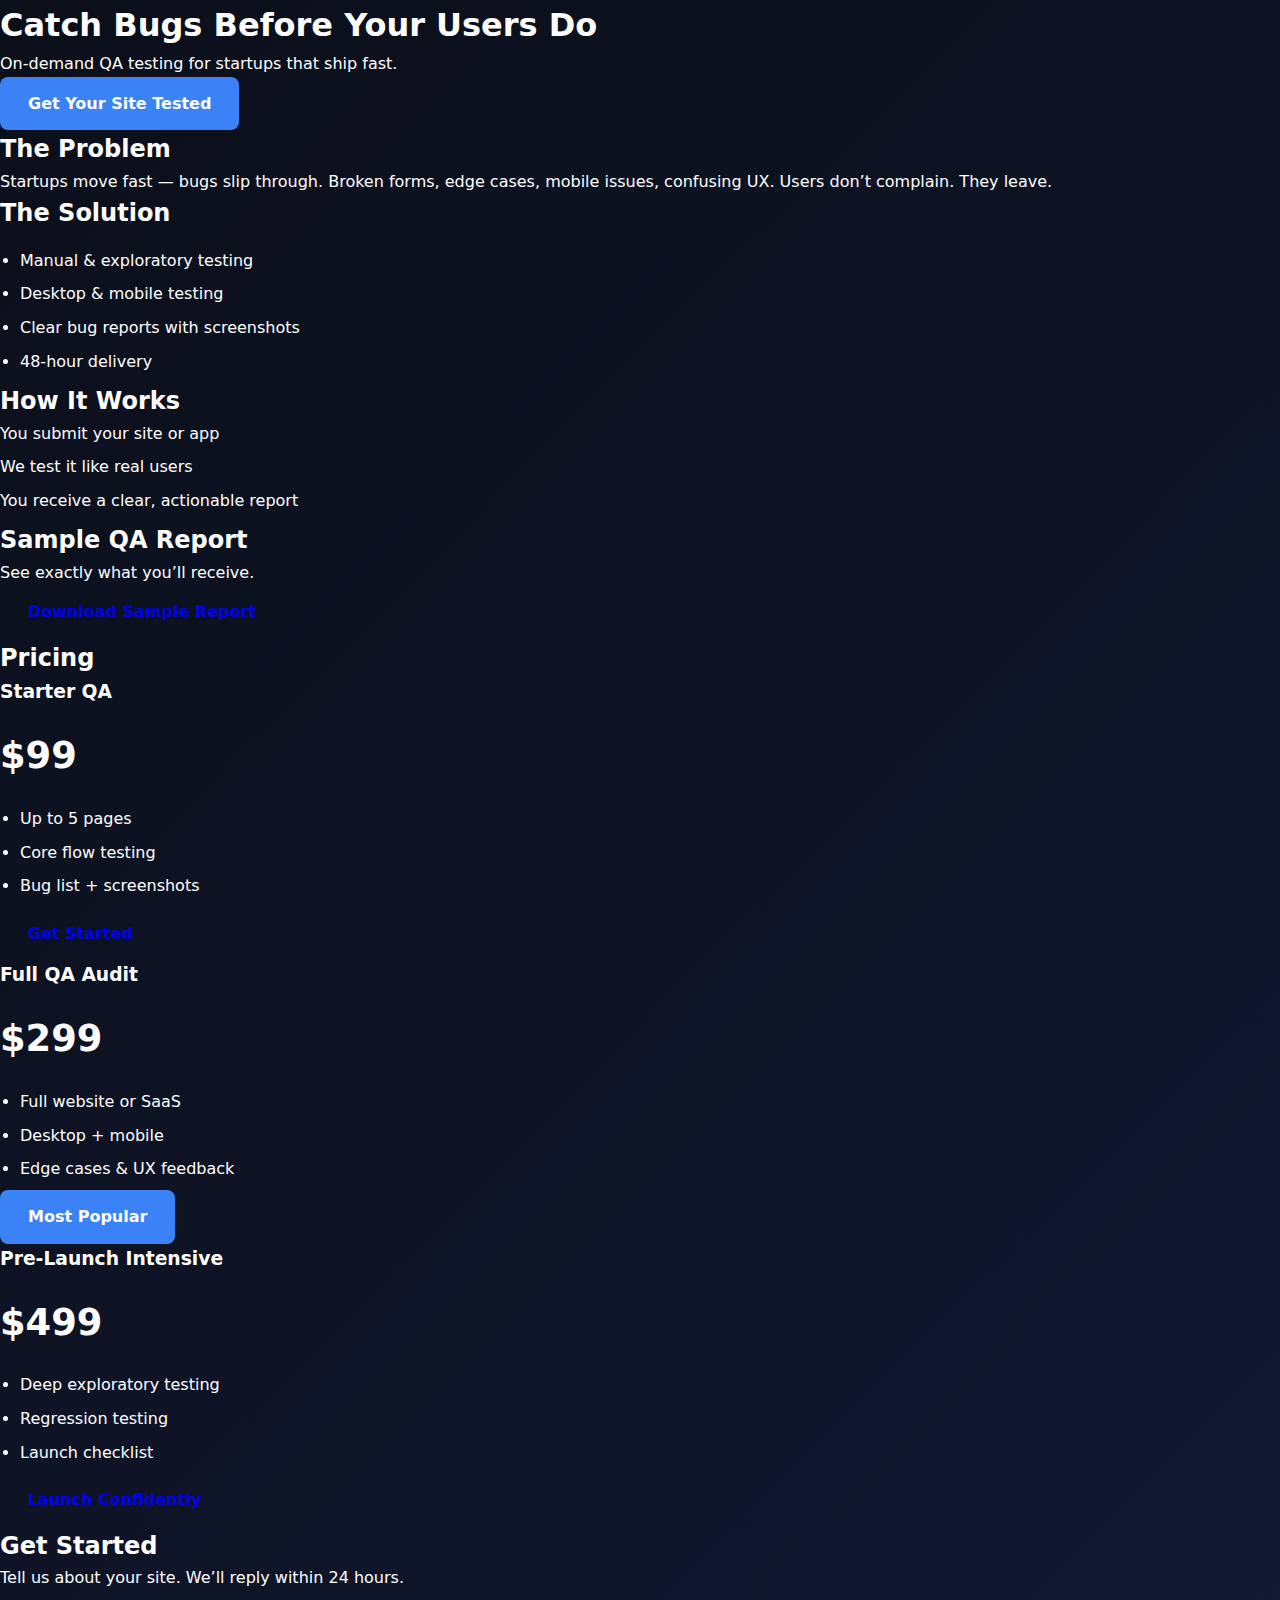
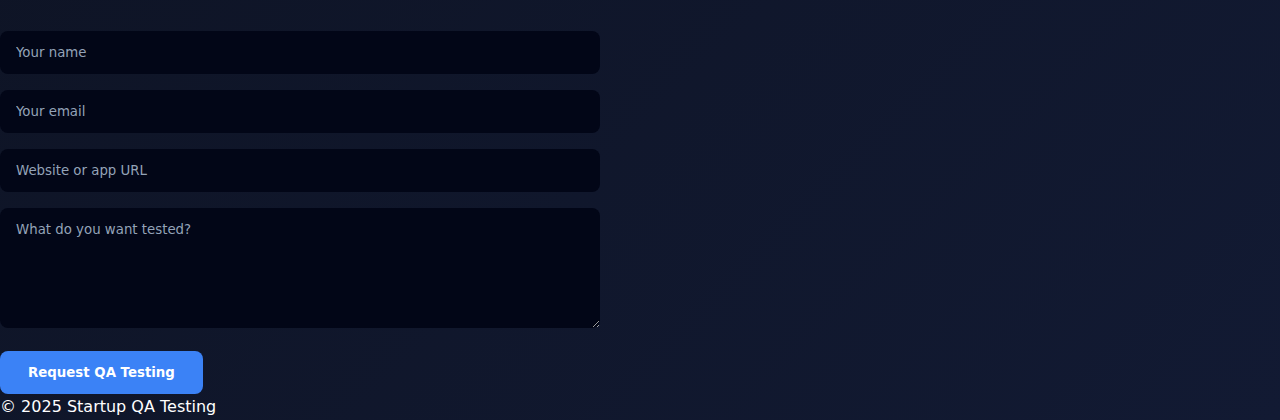
<file: index.html>
<!DOCTYPE html>
<html lang="en">
<head>
  <meta charset="UTF-8" />
  <meta name="viewport" content="width=device-width, initial-scale=1.0"/>

  <!-- Fix /pricing route -->
  <script>
    if (window.location.pathname === "/pricing") {
      window.location.replace("/#pricing");
    }
  </script>

  <title>Startup QA Testing</title>
  <link rel="stylesheet" href="styles.css"/>
</head>
<body>

<header>
  <h1>Catch Bugs Before Your Users Do</h1>
  <p>On-demand QA testing for startups that ship fast.</p>
  <a href="#pricing" class="btn primary">Get Your Site Tested</a>
</header>

<section>
  <h2>The Problem</h2>
  <p>
    Startups move fast — bugs slip through.
    Broken forms, edge cases, mobile issues, confusing UX.
    Users don’t complain. They leave.
  </p>
</section>

<section class="alt">
  <h2>The Solution</h2>
  <ul>
    <li>Manual & exploratory testing</li>
    <li>Desktop & mobile testing</li>
    <li>Clear bug reports with screenshots</li>
    <li>48-hour delivery</li>
  </ul>
</section>

<section>
  <h2>How It Works</h2>
  <ol>
    <li>You submit your site or app</li>
    <li>We test it like real users</li>
    <li>You receive a clear, actionable report</li>
  </ol>
</section>

<section class="alt">
  <h2>Sample QA Report</h2>
  <p>See exactly what you’ll receive.</p>
  <a href="sample-report.pdf" class="btn" download>Download Sample Report</a>
</section>

<section id="pricing">
  <h2>Pricing</h2>

  <div class="pricing">

    <div class="card">
      <h3>Starter QA</h3>
      <p class="price">$99</p>
      <ul>
        <li>Up to 5 pages</li>
        <li>Core flow testing</li>
        <li>Bug list + screenshots</li>
      </ul>
      <a href="#contact" class="btn">Get Started</a>
    </div>

    <div class="card highlight">
      <h3>Full QA Audit</h3>
      <p class="price">$299</p>
      <ul>
        <li>Full website or SaaS</li>
        <li>Desktop + mobile</li>
        <li>Edge cases & UX feedback</li>
      </ul>
      <a href="#contact" class="btn primary">Most Popular</a>
    </div>

    <div class="card">
      <h3>Pre-Launch Intensive</h3>
      <p class="price">$499</p>
      <ul>
        <li>Deep exploratory testing</li>
        <li>Regression testing</li>
        <li>Launch checklist</li>
      </ul>
      <a href="#contact" class="btn">Launch Confidently</a>
    </div>

  </div>
</section>

<section class="alt" id="contact">
  <h2>Get Started</h2>
  <p>Tell us about your site. We’ll reply within 24 hours.</p>

  <form
    name="qa-contact"
    method="POST"
    data-netlify="true"
    action="/thank-you.html"
  >
    <input type="hidden" name="form-name" value="qa-contact" />

    <input type="text" name="name" placeholder="Your name" required />
    <input type="email" name="email" placeholder="Your email" required />
    <input type="url" name="website" placeholder="Website or app URL" required />
    <textarea name="message" placeholder="What do you want tested?" required></textarea>

    <button type="submit" class="btn primary">Request QA Testing</button>
  </form>
</section>

<footer>
  <p>© 2025 Startup QA Testing</p>
</footer>

</body>
</html>
</file>
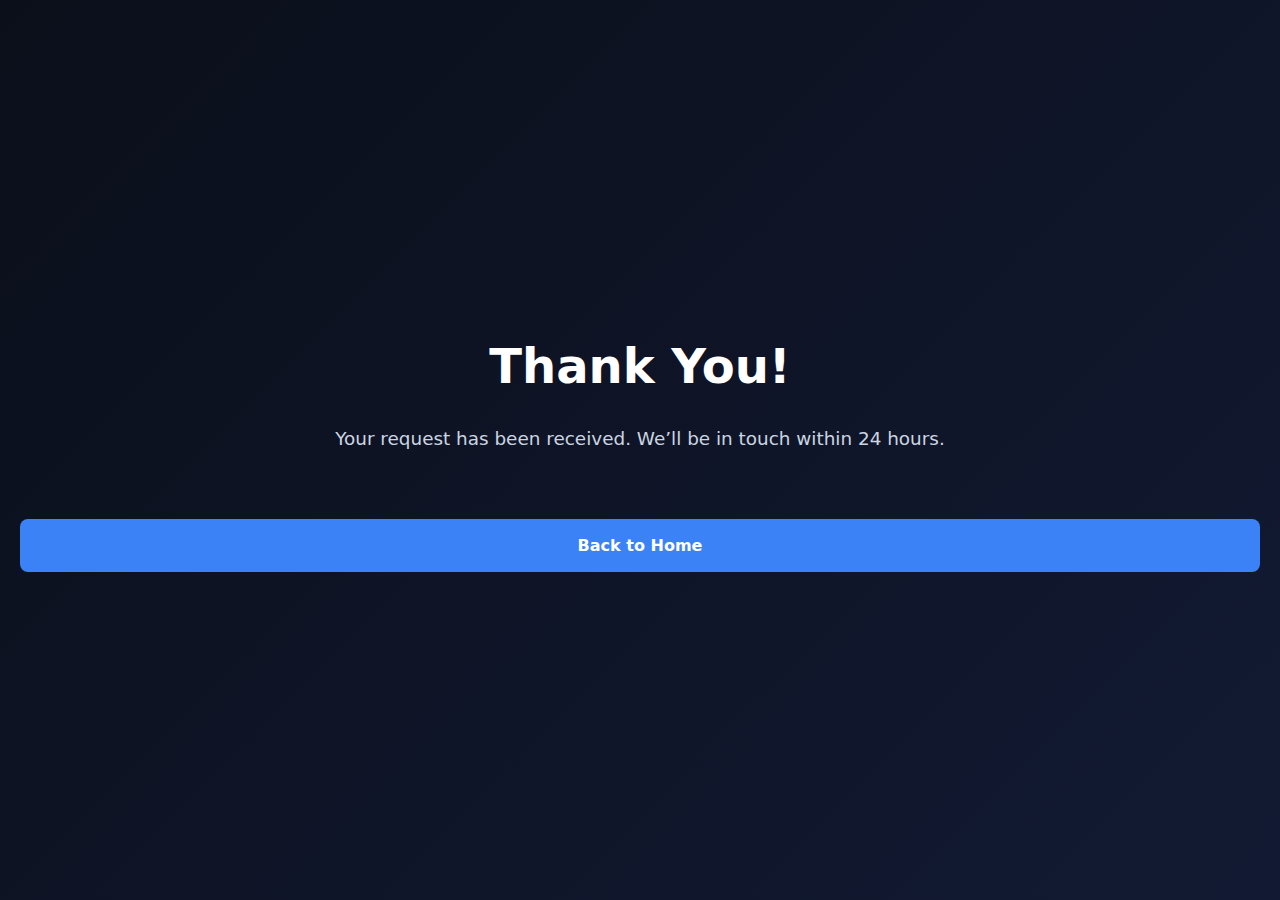
<file: thank-you.html>
<!DOCTYPE html>
<html lang="en">
<head>
  <meta charset="UTF-8" />
  <meta name="viewport" content="width=device-width, initial-scale=1.0" />
  <title>Thank You</title>
  <link rel="stylesheet" href="styles.css" />
</head>
<body>

  <section class="hero">
    <h1>Thank You!</h1>
    <p>Your request has been received. We’ll be in touch within 24 hours.</p>
    <a href="/" class="btn primary">Back to Home</a>
  </section>

</body>
</html>
</file>
<file: styles.css>
/* RESET */
* {
  box-sizing: border-box;
  margin: 0;
  padding: 0;
  font-family: system-ui, -apple-system, BlinkMacSystemFont, "Segoe UI",
    Roboto, Ubuntu, sans-serif;
}

/* COLORS */
:root {
  --bg-dark: #0b0f1a;
  --bg-card: #0f172a;
  --accent: #3b82f6;
  --text-main: #ffffff;
  --text-muted: #cbd5e1;
}

/* BODY */
body {
  background: linear-gradient(135deg, #0b0f1a, #121a33);
  color: var(--text-main);
  line-height: 1.6;
}

/* HERO */
.hero {
  min-height: 100vh;
  padding: 100px 20px;
  text-align: center;
  display: flex;
  flex-direction: column;
  justify-content: center;
}

.hero h1 {
  font-size: 3rem;
  font-weight: 700;
  margin-bottom: 20px;
}

.hero p {
  font-size: 1.15rem;
  color: var(--text-muted);
  margin-bottom: 40px;
}

/* SECTIONS */
.section {
  max-width: 1100px;
  margin: 0 auto;
  padding: 80px 20px;
}

.section h2 {
  font-size: 2rem;
  margin-bottom: 20px;
}

.section p {
  max-width: 700px;
  color: var(--text-muted);
}

/* LISTS */
ul {
  margin-top: 15px;
  padding-left: 20px;
}

li {
  margin-bottom: 8px;
}

/* BUTTONS */
.btn {
  display: inline-block;
  padding: 14px 28px;
  border-radius: 8px;
  text-decoration: none;
  font-weight: 600;
  border: none;
  cursor: pointer;
  transition: transform 0.2s ease, box-shadow 0.2s ease;
}

.btn.primary {
  background: var(--accent);
  color: white;
}

.btn.primary:hover {
  transform: translateY(-2px);
  box-shadow: 0 8px 25px rgba(59, 130, 246, 0.4);
}

/* PRICING */
.pricing-grid {
  display: grid;
  grid-template-columns: repeat(auto-fit, minmax(280px, 1fr));
  gap: 35px;
  margin-top: 50px;
}

.price-card {
  background: var(--bg-card);
  border-radius: 16px;
  padding: 35px 30px;
  text-align: center;
  box-shadow: 0 15px 40px rgba(0, 0, 0, 0.35);
}

.price-card h3 {
  font-size: 1.4rem;
  margin-bottom: 10px;
}

.price {
  font-size: 2.3rem;
  font-weight: 700;
  margin: 20px 0;
}

.price-card ul {
  list-style: none;
  padding: 0;
  margin: 25px 0;
}

.price-card ul li {
  color: var(--text-muted);
}

/* FEATURED PLAN */
.price-card.featured {
  border: 2px solid var(--accent);
  transform: scale(1.05);
}

.badge {
  display: inline-block;
  background: var(--accent);
  color: white;
  font-size: 0.75rem;
  padding: 6px 12px;
  border-radius: 999px;
  margin-bottom: 15px;
}

/* FORM */
form {
  max-width: 600px;
  margin-top: 40px;
}

input,
textarea {
  width: 100%;
  padding: 14px 16px;
  margin-bottom: 16px;
  border-radius: 8px;
  border: none;
  background: #020617;
  color: white;
}

input::placeholder,
textarea::placeholder {
  color: #94a3b8;
}

textarea {
  min-height: 120px;
}

/* THANK YOU PAGE */
.hero a.btn {
  margin-top: 25px;
}
</file>
